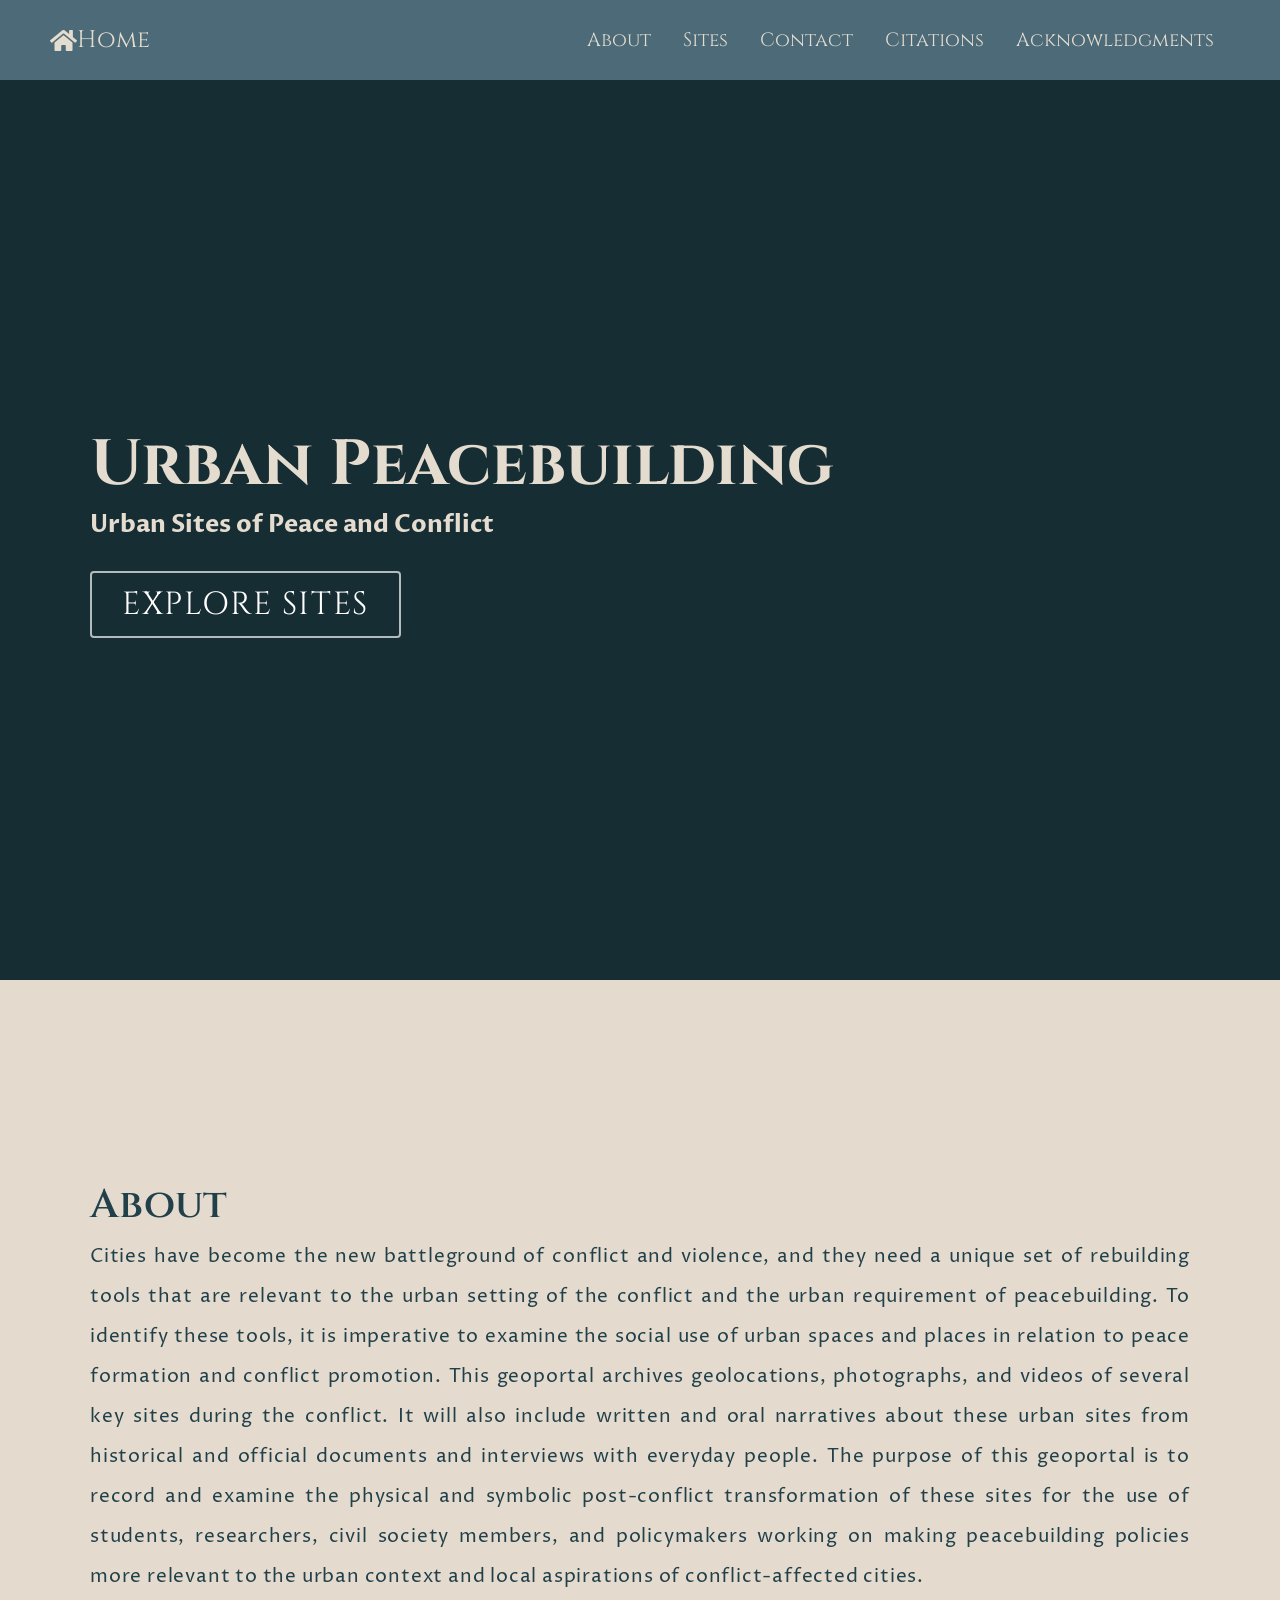
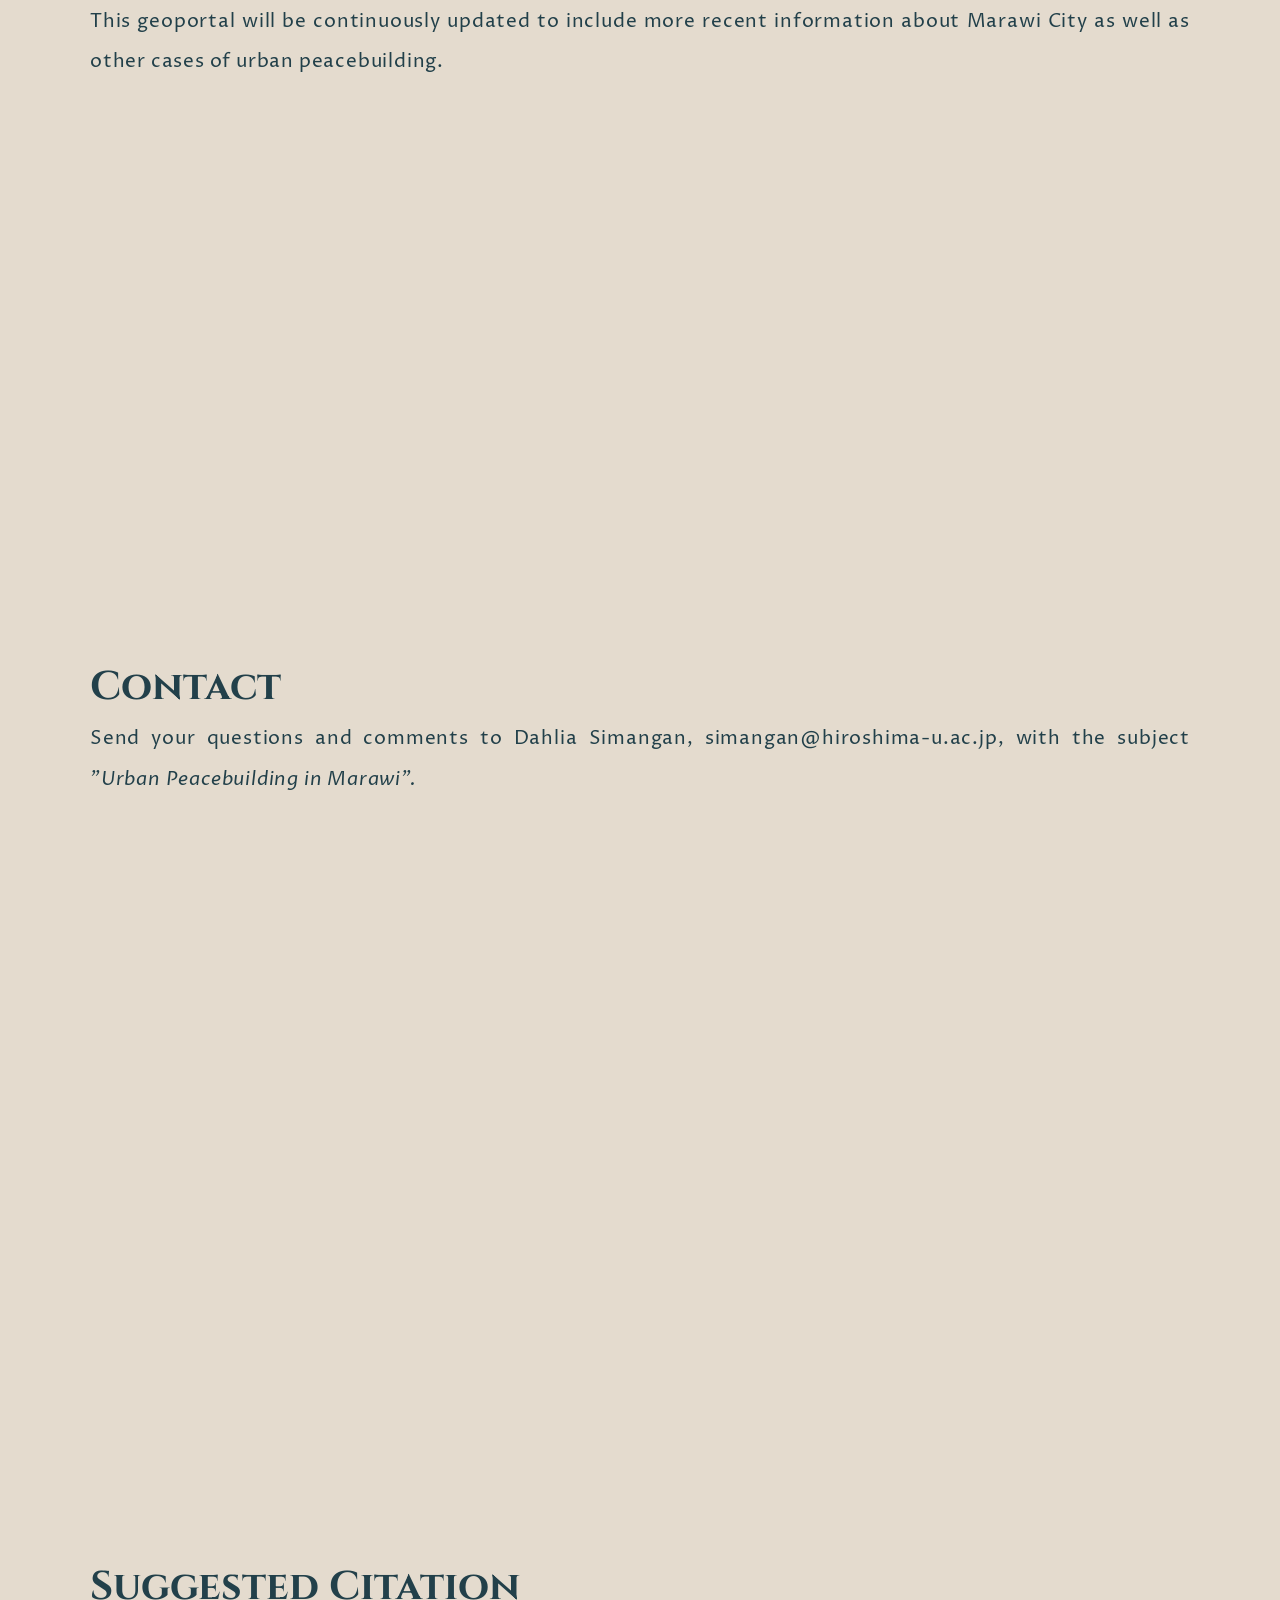
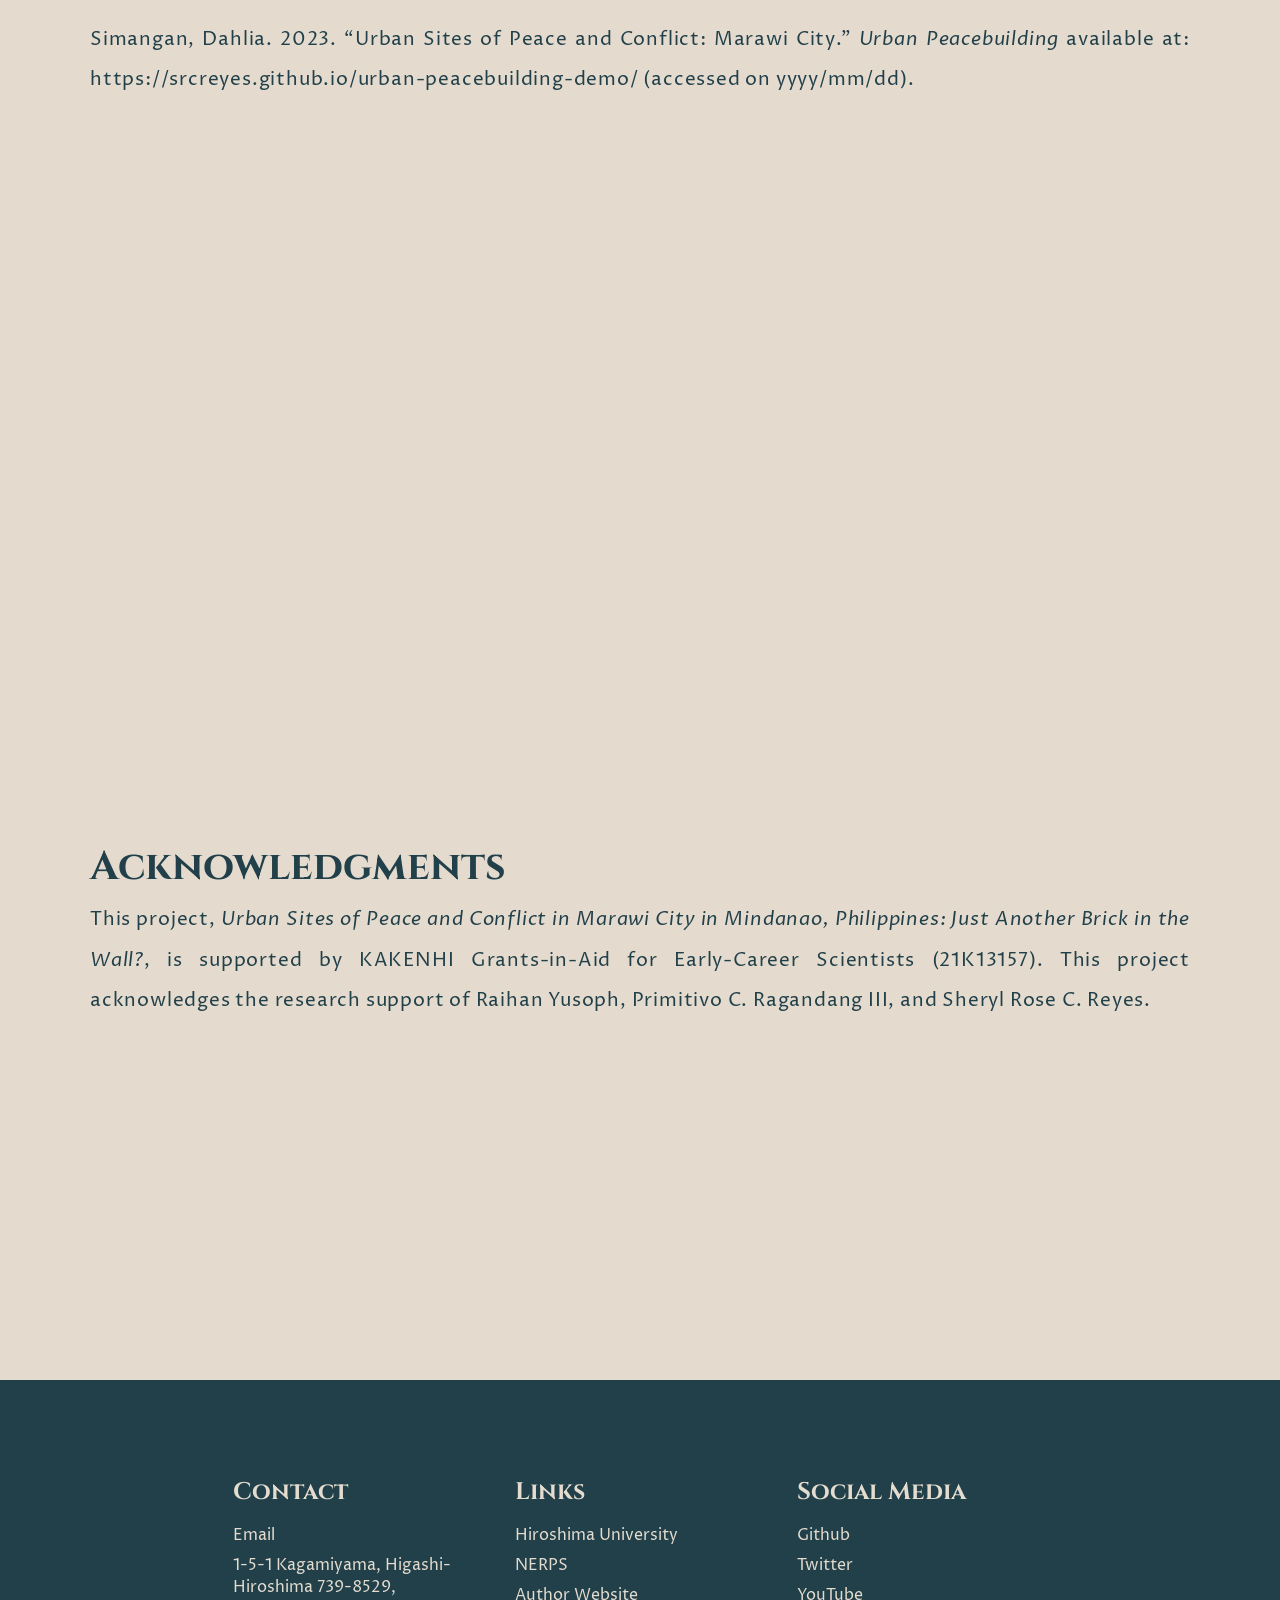
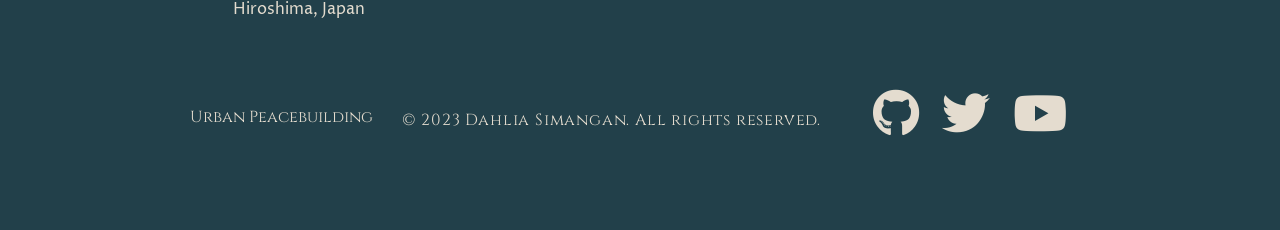
<file: index.html>
<!DOCTYPE html>
<html lang="en">
    <head>
        <meta charset="UTF-8">
        <meta http-equiv="X-UA-Compatible" content="IE=edge">
        <meta name="viewport" content="width=device-width, initial-scale=1.0">
        <title>Urban Peacebuilding Sites</title>
        <link rel="stylesheet" href="styles.css">
        <link
            rel="stylesheet"
            href="https://use.fontawesome.com/releases/v5.14.0/css/all.css"
            integrity="sha384-HzLeBuhoNPvSl5KYnjx0BT+WB0QEEqLprO+NBkkk5gbc67FTaL7XIGa2w1L0Xbgc"
            crossorigin="anonymous"
        />
        <link
            href="https://fonts.googleapis.com/css2?family=Cinzel:wght@600&family=Proza+Libre:ital@0;1&display=swap" 
            rel="stylesheet"
        />        
    </head>
    <body>
        <!-- Navbar Section -->
        <nav class="navbar">
            <div class="navbar__container">
                <a href="#hero" id="navbar__logo"><i class="fas fa-home"></i>Home</a>
                <div class="navbar__toggle" id="mobile-menu">
                    <span class="bar"></span>
                    <span class="bar"></span>
                    <span class="bar"></span>
                </div>
                <ul class="navbar__menu">
                    <li class="navbar__item">
                        <a href="#about" class="navbar__links">About</a>
                    </li>
                    <li class="navbar__item">
                        <a href="https://srcreyes.github.io/urban-peacebuilding-demo/map.html" class="navbar__links">Sites</a>
                    </li>
                    <li class="navbar__item">
                        <a href="#query" class="navbar__links">Contact</a>
                    </li>
                    <li class="navbar__item">
                        <a href="#citation" class="navbar__links">Citations</a>
                    </li>
                    <li class="navbar__item">
                        <a href="#acknowledgment" class="navbar__links">Acknowledgments</a>
                    </li>                     
                </ul>
            </div>
        </nav>

        <!--Hero Section-->
        <section id="hero">
            <div class="hero container">
                <div>
                    <h1>Urban Peacebuilding</h1>
                    <h2>Urban Sites of Peace and Conflict</h2>
                    <a href="https://srcreyes.github.io/urban-peacebuilding-demo/map.html" type="button" class="cta">Explore sites</a>
                </div>
            </div>
        </section>
        <!-- End Hero Section  -->

        <!--About Section-->
        <section id="about">
            <div class="about container">
                <div>
                    <h1>About</h1>
                    <p>
                        Cities have become the new battleground of conflict and violence, and 
                        they need a unique set of rebuilding tools that are relevant to the 
                        urban setting of the conflict and the urban requirement of peacebuilding. 
                        To identify these tools, it is imperative to examine the social use of 
                        urban spaces and places in relation to peace formation and conflict promotion. 
                        This geoportal archives geolocations, photographs, and videos of several key 
                        sites during the conflict. It will also include written and oral narratives 
                        about these urban sites from historical and official documents and interviews 
                        with everyday people. The purpose of this geoportal is to record and examine 
                        the physical and symbolic post-conflict transformation of these sites for the 
                        use of students, researchers, civil society members, and policymakers working on 
                        making peacebuilding policies more relevant to the urban context and local aspirations 
                        of conflict-affected cities. 
                    </p>  
                    <p>
                        This geoportal will be continuously updated to include more recent information about Marawi City as well as other cases of urban peacebuilding.
                    </p>
                </div>
            </div>
        </section>
        <!-- End About Section  -->

        <!--FAQs Section-->
        <section id="query">
            <div class="query container">
                <div>
                    <h1>Contact</h1>
                    <p>Send your questions and comments to Dahlia Simangan, simangan@hiroshima-u.ac.jp, with the subject <i>"Urban Peacebuilding in Marawi".</i>
                    </p>                    
                </div>
            </div>
        </section>
        <!-- End About Section  -->

        <!--Citation Section-->
        <section id="citation">
            <div class="citation container">
                <div>
                    <h1>Suggested Citation</h1>
                    <p>
                        Simangan, Dahlia. 2023. “Urban Sites of Peace and Conflict: Marawi City.” 
                        <i>Urban Peacebuilding</i> available at: https://srcreyes.github.io/urban-peacebuilding-demo/ (accessed on yyyy/mm/dd).
                    </p>                                        
                </div>
            </div>
        </section>
        <!-- End About Section  -->

         <!--Acknowledgement Section-->
         <section id="acknowledgment">
            <div class="acknowledgment container">
                <div>
                    <h1>Acknowledgments</h1>
                    <p>
                        This project, <i>Urban Sites of Peace and Conflict in Marawi City in Mindanao, Philippines: Just Another Brick in the Wall?</i>, 
                        is supported by KAKENHI Grants-in-Aid for Early-Career Scientists (21K13157).
                        This project acknowledges the research support of Raihan Yusoph, Primitivo C. Ragandang III, and Sheryl Rose C. Reyes.                        
                    </p>                                        
                </div>
            </div>
        </section>
        <!-- End About Section  -->

        <!--Footer Section-->
        <div class="footer__container">
            <div class="footer__links">
                <div class="footer__link--wrapper">
                    <div class="footer__link--items">
                        <h2>Contact</h2>
                        <a href="mailto:simangan@hiroshima-u.ac.jp">Email</a>
                        <a href="/">1-5-1 Kagamiyama, Higashi-Hiroshima 739-8529, Hiroshima, Japan</a>
                    </div>
                    <div class="footer__link--items">
                        <h2>Links</h2>
                        <a href="https://www.hiroshima-u.ac.jp/en">Hiroshima University</a>
                        <a href="https://nerps.org/">NERPS</a>
                        <a href="https://dahliasimangan.com/">Author Website</a>
                    </div>
                    <div class="footer__link--items">
                        <h2>Social Media</h2>
                        <a href="https://github.com/Urban-Peacebuilding">Github</a>
                        <a href="https://twitter.com/dahlia_cs">Twitter</a>
                        <a href="https://www.youtube.com/channel/UCa1q3LVsnVNeVKJ87i_VLjw">YouTube</a>
                    </div>                    
                </div>                
            </div>
            <div class="social__media">
                <div class="social__media--wrap">
                    <div class="footer__logo">
                        <a href="/" id="footer__logo">Urban Peacebuilding</a>
                    </div>
                    <p class="website__rights">© 2023 Dahlia Simangan. All rights reserved.</p>
                    <div class="social__icons">
                        <a href="https://github.com/Urban-Peacebuilding" id="social__icon--link"
                        target="_blank">
                            <i class="fab fa-github"></i>
                        </a>
                        <a href="https://twitter.com/dahlia_cs" id="social__icon--link"
                        target="_blank">
                            <i class="fab fa-twitter"></i>
                        </a>
                        <a href="https://www.youtube.com/channel/UCa1q3LVsnVNeVKJ87i_VLjw" id="social__icon--link"
                        target="_blank">
                            <i class="fab fa-youtube"></i>
                        </a>
                    </div>
                </div>

            </div>
        </div>


        <script src="app.js"></script>
    </body>
</html>
</file>
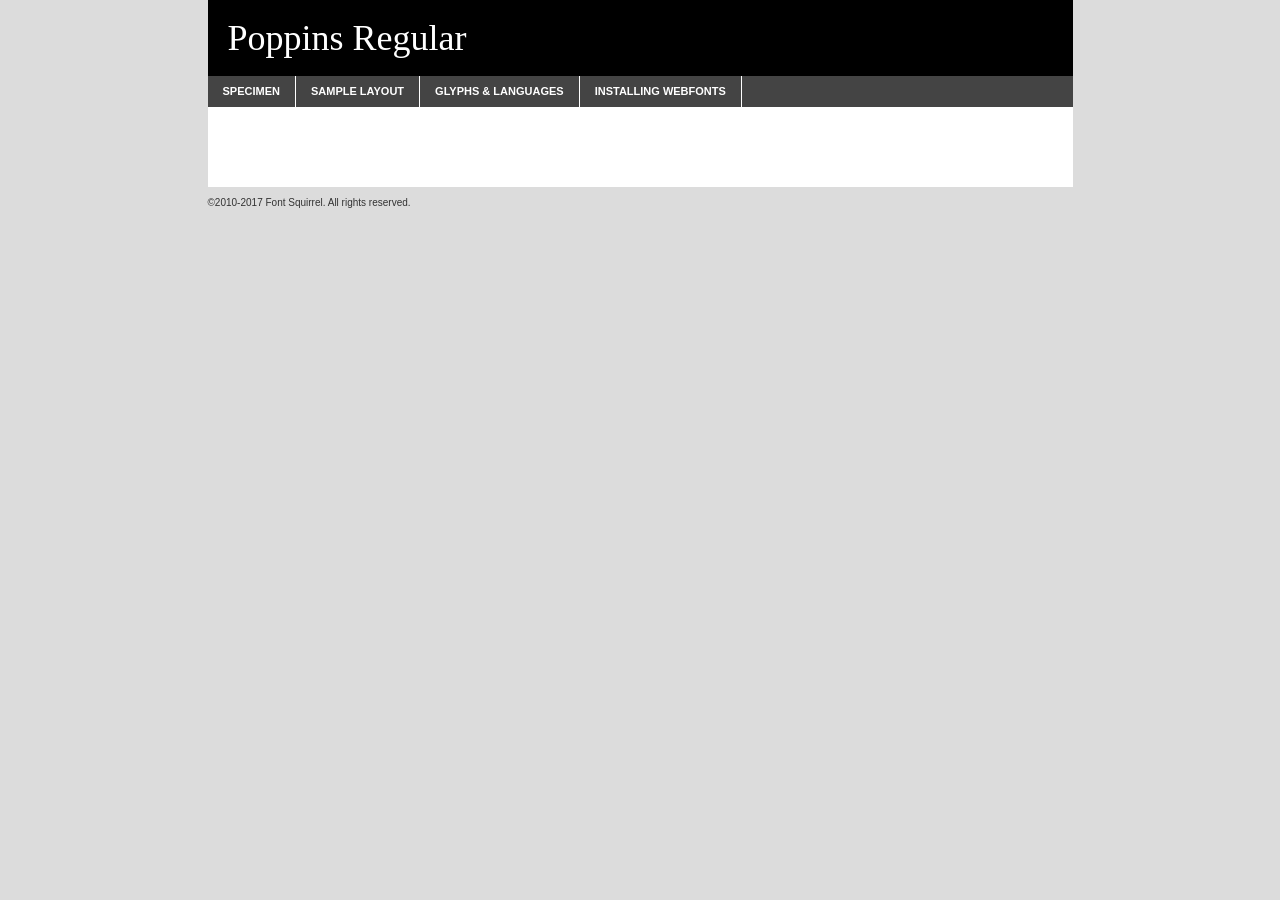
<file: css/fonts/poppins-regular-demo.html>
<!DOCTYPE html PUBLIC "-//W3C//DTD XHTML 1.0 Transitional//EN"
        "http://www.w3.org/TR/xhtml1/DTD/xhtml1-transitional.dtd">

<html xmlns="http://www.w3.org/1999/xhtml" xml:lang="en" lang="en">
<head>
    <meta http-equiv="Content-Type" content="text/html; charset=utf-8"/>
    <script src="http://ajax.googleapis.com/ajax/libs/jquery/1.7.2/jquery.min.js" type="text/javascript" charset="utf-8"></script>
    <script type="text/javascript">
		(function($) {
			$.fn.easyTabs = function(option) {
				var param = jQuery.extend({ fadeSpeed: 'fast', defaultContent: 1, activeClass: 'active' }, option);
				$(this).each(function() {
					var thisId = '#' + this.id;
					if ( param.defaultContent == '' )
					{
						param.defaultContent = 1;
					}
					if ( typeof param.defaultContent == 'number' )
					{
						var defaultTab = $(thisId + ' .tabs li:eq(' + (param.defaultContent - 1) + ') a').attr('href').substr(1);
					}
					else
					{
						var defaultTab = param.defaultContent;
					}
					$(thisId + ' .tabs li a').each(function() {
						var tabToHide = $(this).attr('href').substr(1);
						$('#' + tabToHide).addClass('easytabs-tab-content');
					});
					hideAll();
					changeContent(defaultTab);

					function hideAll() {$(thisId + ' .easytabs-tab-content').hide();}

					function changeContent(tabId)
					{
						hideAll();
						$(thisId + ' .tabs li').removeClass(param.activeClass);
						$(thisId + ' .tabs li a[href=#' + tabId + ']').closest('li').addClass(param.activeClass);
						if ( param.fadeSpeed != 'none' )
						{
							$(thisId + ' #' + tabId).fadeIn(param.fadeSpeed);
						}
						else
						{
							$(thisId + ' #' + tabId).show();
						}
					}

					$(thisId + ' .tabs li').click(function() {
						var tabId = $(this).find('a').attr('href').substr(1);
						changeContent(tabId);
						return false;
					});
				});
			}
		})(jQuery);
    </script>
    <link rel="stylesheet" href="specimen_files/specimen_stylesheet.css" type="text/css" charset="utf-8"/>
    <link rel="stylesheet" href="stylesheet.css" type="text/css" charset="utf-8"/>

    <style type="text/css">
        		body {
			font-family: 'poppinsregular';
        		}

            </style>

    <title>Poppins Regular Specimen</title>


    <script type="text/javascript" charset="utf-8">
		$(document).ready(function() {
			$('#container').easyTabs({ defaultContent: 1 });
		});
    </script>
</head>

<body>
<div id="container">
    <div id="header">
		Poppins Regular    </div>
    <ul class="tabs">
        <li><a href="#specimen">Specimen</a></li>
        <li><a href="#layout">Sample Layout</a></li>
		        <li><a href="#glyphs">Glyphs &amp; Languages</a></li>
        <li><a href="#installing">Installing Webfonts</a></li>

    </ul>

    <div id="main_content">


        <div id="specimen">

            <div class="section">
                <div class="grid12 firstcol">
                    <div class="huge">AaBb</div>
                </div>
            </div>

            <div class="section">
                <div class="glyph_range">A&#x200B;B&#x200b;C&#x200b;D&#x200b;E&#x200b;F&#x200b;G&#x200b;H&#x200b;I&#x200b;J&#x200b;K&#x200b;L&#x200b;M&#x200b;N&#x200b;O&#x200b;P&#x200b;Q&#x200b;R&#x200b;S&#x200b;T&#x200b;U&#x200b;V&#x200b;W&#x200b;X&#x200b;Y&#x200b;Z&#x200b;a&#x200b;b&#x200b;c&#x200b;d&#x200b;e&#x200b;f&#x200b;g&#x200b;h&#x200b;i&#x200b;j&#x200b;k&#x200b;l&#x200b;m&#x200b;n&#x200b;o&#x200b;p&#x200b;q&#x200b;r&#x200b;s&#x200b;t&#x200b;u&#x200b;v&#x200b;w&#x200b;x&#x200b;y&#x200b;z&#x200b;1&#x200b;2&#x200b;3&#x200b;4&#x200b;5&#x200b;6&#x200b;7&#x200b;8&#x200b;9&#x200b;0&#x200b;&amp;&#x200b;.&#x200b;,&#x200b;?&#x200b;!&#x200b;&#64;&#x200b;(&#x200b;)&#x200b;#&#x200b;$&#x200b;%&#x200b;*&#x200b;+&#x200b;-&#x200b;=&#x200b;:&#x200b;;</div>
            </div>
            <div class="section">
                <div class="grid12 firstcol">
                    <table class="sample_table">
                        <tr>
                            <td>10</td>
                            <td class="size10">abcdefghijklmnopqrstuvwxyzABCDEFGHIJKLMNOPQRSTUVWXYZ0123456789abcdefghijklmnopqrstuvwxyzABCDEFGHIJKLMNOPQRSTUVWXYZ0123456789abcdefghijklmnopqrstuvwxyzABCDEFGHIJKLMNOPQRSTUVWXYZ</td>
                        </tr>
                        <tr>
                            <td>11</td>
                            <td class="size11">abcdefghijklmnopqrstuvwxyzABCDEFGHIJKLMNOPQRSTUVWXYZ0123456789abcdefghijklmnopqrstuvwxyzABCDEFGHIJKLMNOPQRSTUVWXYZ0123456789abcdefghijklmnopqrstuvwxyzABCDEFGHIJKLMNOPQRSTUVWXYZ</td>
                        </tr>
                        <tr>
                            <td>12</td>
                            <td class="size12">abcdefghijklmnopqrstuvwxyzABCDEFGHIJKLMNOPQRSTUVWXYZ0123456789abcdefghijklmnopqrstuvwxyzABCDEFGHIJKLMNOPQRSTUVWXYZ0123456789abcdefghijklmnopqrstuvwxyzABCDEFGHIJKLMNOPQRSTUVWXYZ</td>
                        </tr>
                        <tr>
                            <td>13</td>
                            <td class="size13">abcdefghijklmnopqrstuvwxyzABCDEFGHIJKLMNOPQRSTUVWXYZ0123456789abcdefghijklmnopqrstuvwxyzABCDEFGHIJKLMNOPQRSTUVWXYZ0123456789abcdefghijklmnopqrstuvwxyzABCDEFGHIJKLMNOPQRSTUVWXYZ</td>
                        </tr>
                        <tr>
                            <td>14</td>
                            <td class="size14">abcdefghijklmnopqrstuvwxyzABCDEFGHIJKLMNOPQRSTUVWXYZ0123456789abcdefghijklmnopqrstuvwxyzABCDEFGHIJKLMNOPQRSTUVWXYZ0123456789abcdefghijklmnopqrstuvwxyzABCDEFGHIJKLMNOPQRSTUVWXYZ</td>
                        </tr>
                        <tr>
                            <td>16</td>
                            <td class="size16">abcdefghijklmnopqrstuvwxyzABCDEFGHIJKLMNOPQRSTUVWXYZ0123456789abcdefghijklmnopqrstuvwxyzABCDEFGHIJKLMNOPQRSTUVWXYZ</td>
                        </tr>
                        <tr>
                            <td>18</td>
                            <td class="size18">abcdefghijklmnopqrstuvwxyzABCDEFGHIJKLMNOPQRSTUVWXYZ0123456789abcdefghijklmnopqrstuvwxyzABCDEFGHIJKLMNOPQRSTUVWXYZ</td>
                        </tr>
                        <tr>
                            <td>20</td>
                            <td class="size20">abcdefghijklmnopqrstuvwxyzABCDEFGHIJKLMNOPQRSTUVWXYZ0123456789abcdefghijklmnopqrstuvwxyzABCDEFGHIJKLMNOPQRSTUVWXYZ</td>
                        </tr>
                        <tr>
                            <td>24</td>
                            <td class="size24">abcdefghijklmnopqrstuvwxyzABCDEFGHIJKLMNOPQRSTUVWXYZ0123456789abcdefghijklmnopqrstuvwxyzABCDEFGHIJKLMNOPQRSTUVWXYZ</td>
                        </tr>
                        <tr>
                            <td>30</td>
                            <td class="size30">abcdefghijklmnopqrstuvwxyzABCDEFGHIJKLMNOPQRSTUVWXYZ0123456789abcdefghijklmnopqrstuvwxyzABCDEFGHIJKLMNOPQRSTUVWXYZ</td>
                        </tr>
                        <tr>
                            <td>36</td>
                            <td class="size36">abcdefghijklmnopqrstuvwxyzABCDEFGHIJKLMNOPQRSTUVWXYZ0123456789abcdefghijklmnopqrstuvwxyzABCDEFGHIJKLMNOPQRSTUVWXYZ</td>
                        </tr>
                        <tr>
                            <td>48</td>
                            <td class="size48">abcdefghijklmnopqrstuvwxyzABCDEFGHIJKLMNOPQRSTUVWXYZ0123456789abcdefghijklmnopqrstuvwxyzABCDEFGHIJKLMNOPQRSTUVWXYZ</td>
                        </tr>
                        <tr>
                            <td>60</td>
                            <td class="size60">abcdefghijklmnopqrstuvwxyzABCDEFGHIJKLMNOPQRSTUVWXYZ0123456789abcdefghijklmnopqrstuvwxyzABCDEFGHIJKLMNOPQRSTUVWXYZ</td>
                        </tr>
                        <tr>
                            <td>72</td>
                            <td class="size72">abcdefghijklmnopqrstuvwxyzABCDEFGHIJKLMNOPQRSTUVWXYZ0123456789abcdefghijklmnopqrstuvwxyzABCDEFGHIJKLMNOPQRSTUVWXYZ</td>
                        </tr>
                        <tr>
                            <td>90</td>
                            <td class="size90">abcdefghijklmnopqrstuvwxyzABCDEFGHIJKLMNOPQRSTUVWXYZ0123456789abcdefghijklmnopqrstuvwxyzABCDEFGHIJKLMNOPQRSTUVWXYZ</td>
                        </tr>
                    </table>

                </div>

            </div>


            <div class="section" id="bodycomparison">


                <div id="xheight">
                    <div class="fontbody">&#x25FC;&#x25FC;&#x25FC;&#x25FC;&#x25FC;&#x25FC;&#x25FC;&#x25FC;&#x25FC;&#x25FC;&#x25FC;&#x25FC;&#x25FC;&#x25FC;&#x25FC;&#x25FC;&#x25FC;&#x25FC;&#x25FC;&#x25FC;&#x25FC;&#x25FC;&#x25FC;&#x25FC;&#x25FC;&#x25FC;&#x25FC;&#x25FC;&#x25FC;&#x25FC;&#x25FC;&#x25FC;&#x25FC;&#x25FC;&#x25FC;&#x25FC;&#x25FC;&#x25FC;&#x25FC;&#x25FC;&#x25FC;&#x25FC;&#x25FC;&#x25FC;&#x25FC;&#x25FC;&#x25FC;&#x25FC;&#x25FC;&#x25FC;&#x25FC;&#x25FC;&#x25FC;&#x25FC;&#x25FC;&#x25FC;&#x25FC;&#x25FC;&#x25FC;&#x25FC;&#x25FC;&#x25FC;&#x25FC;&#x25FC;&#x25FC;&#x25FC;&#x25FC;&#x25FC;&#x25FC;&#x25FC;&#x25FC;&#x25FC;&#x25FC;&#x25FC;&#x25FC;&#x25FC;&#x25FC;&#x25FC;&#x25FC;&#x25FC;&#x25FC;&#x25FC;&#x25FC;&#x25FC;&#x25FC;&#x25FC;&#x25FC;&#x25FC;&#x25FC;&#x25FC;&#x25FC;&#x25FC;&#x25FC;&#x25FC;&#x25FC;&#x25FC;&#x25FC;&#x25FC;&#x25FC;body</div>
                    <div class="arialbody">body</div>
                    <div class="verdanabody">body</div>
                    <div class="georgiabody">body</div>
                </div>
                <div class="fontbody" style="z-index:1">
                    body<span>Poppins Regular</span>
                </div>
                <div class="arialbody" style="z-index:1">
                    body<span>Arial</span>
                </div>
                <div class="verdanabody" style="z-index:1">
                    body<span>Verdana</span>
                </div>
                <div class="georgiabody" style="z-index:1">
                    body<span>Georgia</span>
                </div>


            </div>


            <div class="section psample psample_row1" id="">

                <div class="grid2 firstcol">
                    <p class="size10"><span>10.</span>Aenean lacinia bibendum nulla sed consectetur. Fusce dapibus, tellus ac cursus commodo, tortor mauris condimentum nibh, ut fermentum massa justo sit amet risus. Nullam id dolor id nibh ultricies vehicula ut id elit. Cum sociis natoque penatibus et magnis dis parturient montes, nascetur ridiculus mus. Nulla vitae elit libero, a pharetra augue.</p>

                </div>
                <div class="grid3">
                    <p class="size11"><span>11.</span>Aenean lacinia bibendum nulla sed consectetur. Fusce dapibus, tellus ac cursus commodo, tortor mauris condimentum nibh, ut fermentum massa justo sit amet risus. Nullam id dolor id nibh ultricies vehicula ut id elit. Cum sociis natoque penatibus et magnis dis parturient montes, nascetur ridiculus mus. Nulla vitae elit libero, a pharetra augue.</p>

                </div>
                <div class="grid3">
                    <p class="size12"><span>12.</span>Aenean lacinia bibendum nulla sed consectetur. Fusce dapibus, tellus ac cursus commodo, tortor mauris condimentum nibh, ut fermentum massa justo sit amet risus. Nullam id dolor id nibh ultricies vehicula ut id elit. Cum sociis natoque penatibus et magnis dis parturient montes, nascetur ridiculus mus. Nulla vitae elit libero, a pharetra augue.</p>

                </div>
                <div class="grid4">
                    <p class="size13"><span>13.</span>Aenean lacinia bibendum nulla sed consectetur. Fusce dapibus, tellus ac cursus commodo, tortor mauris condimentum nibh, ut fermentum massa justo sit amet risus. Nullam id dolor id nibh ultricies vehicula ut id elit. Cum sociis natoque penatibus et magnis dis parturient montes, nascetur ridiculus mus. Nulla vitae elit libero, a pharetra augue.</p>

                </div>
                <div class="white_blend"></div>

            </div>
            <div class="section psample psample_row2" id="">
                <div class="grid3 firstcol">
                    <p class="size14"><span>14.</span>Aenean lacinia bibendum nulla sed consectetur. Fusce dapibus, tellus ac cursus commodo, tortor mauris condimentum nibh, ut fermentum massa justo sit amet risus. Nullam id dolor id nibh ultricies vehicula ut id elit. Cum sociis natoque penatibus et magnis dis parturient montes, nascetur ridiculus mus. Nulla vitae elit libero, a pharetra augue.</p>

                </div>
                <div class="grid4">
                    <p class="size16"><span>16.</span>Aenean lacinia bibendum nulla sed consectetur. Fusce dapibus, tellus ac cursus commodo, tortor mauris condimentum nibh, ut fermentum massa justo sit amet risus. Nullam id dolor id nibh ultricies vehicula ut id elit. Cum sociis natoque penatibus et magnis dis parturient montes, nascetur ridiculus mus. Nulla vitae elit libero, a pharetra augue.</p>

                </div>
                <div class="grid5">
                    <p class="size18"><span>18.</span>Aenean lacinia bibendum nulla sed consectetur. Fusce dapibus, tellus ac cursus commodo, tortor mauris condimentum nibh, ut fermentum massa justo sit amet risus. Nullam id dolor id nibh ultricies vehicula ut id elit. Cum sociis natoque penatibus et magnis dis parturient montes, nascetur ridiculus mus. Nulla vitae elit libero, a pharetra augue.</p>

                </div>

                <div class="white_blend"></div>

            </div>

            <div class="section psample psample_row3" id="">
                <div class="grid5 firstcol">
                    <p class="size20"><span>20.</span>Aenean lacinia bibendum nulla sed consectetur. Fusce dapibus, tellus ac cursus commodo, tortor mauris condimentum nibh, ut fermentum massa justo sit amet risus. Nullam id dolor id nibh ultricies vehicula ut id elit. Cum sociis natoque penatibus et magnis dis parturient montes, nascetur ridiculus mus. Nulla vitae elit libero, a pharetra augue.</p>
                </div>
                <div class="grid7">
                    <p class="size24"><span>24.</span>Aenean lacinia bibendum nulla sed consectetur. Fusce dapibus, tellus ac cursus commodo, tortor mauris condimentum nibh, ut fermentum massa justo sit amet risus. Nullam id dolor id nibh ultricies vehicula ut id elit. Cum sociis natoque penatibus et magnis dis parturient montes, nascetur ridiculus mus. Nulla vitae elit libero, a pharetra augue.</p>
                </div>

                <div class="white_blend"></div>

            </div>

            <div class="section psample psample_row4" id="">
                <div class="grid12 firstcol">
                    <p class="size30"><span>30.</span>Aenean lacinia bibendum nulla sed consectetur. Fusce dapibus, tellus ac cursus commodo, tortor mauris condimentum nibh, ut fermentum massa justo sit amet risus. Nullam id dolor id nibh ultricies vehicula ut id elit. Cum sociis natoque penatibus et magnis dis parturient montes, nascetur ridiculus mus. Nulla vitae elit libero, a pharetra augue.</p>
                </div>
                <div class="white_blend"></div>

            </div>


            <div class="section psample psample_row1 fullreverse">
                <div class="grid2 firstcol">
                    <p class="size10"><span>10.</span>Aenean lacinia bibendum nulla sed consectetur. Fusce dapibus, tellus ac cursus commodo, tortor mauris condimentum nibh, ut fermentum massa justo sit amet risus. Nullam id dolor id nibh ultricies vehicula ut id elit. Cum sociis natoque penatibus et magnis dis parturient montes, nascetur ridiculus mus. Nulla vitae elit libero, a pharetra augue.</p>

                </div>
                <div class="grid3">
                    <p class="size11"><span>11.</span>Aenean lacinia bibendum nulla sed consectetur. Fusce dapibus, tellus ac cursus commodo, tortor mauris condimentum nibh, ut fermentum massa justo sit amet risus. Nullam id dolor id nibh ultricies vehicula ut id elit. Cum sociis natoque penatibus et magnis dis parturient montes, nascetur ridiculus mus. Nulla vitae elit libero, a pharetra augue.</p>

                </div>
                <div class="grid3">
                    <p class="size12"><span>12.</span>Aenean lacinia bibendum nulla sed consectetur. Fusce dapibus, tellus ac cursus commodo, tortor mauris condimentum nibh, ut fermentum massa justo sit amet risus. Nullam id dolor id nibh ultricies vehicula ut id elit. Cum sociis natoque penatibus et magnis dis parturient montes, nascetur ridiculus mus. Nulla vitae elit libero, a pharetra augue.</p>

                </div>
                <div class="grid4">
                    <p class="size13"><span>13.</span>Aenean lacinia bibendum nulla sed consectetur. Fusce dapibus, tellus ac cursus commodo, tortor mauris condimentum nibh, ut fermentum massa justo sit amet risus. Nullam id dolor id nibh ultricies vehicula ut id elit. Cum sociis natoque penatibus et magnis dis parturient montes, nascetur ridiculus mus. Nulla vitae elit libero, a pharetra augue.</p>

                </div>
                <div class="black_blend"></div>

            </div>

            <div class="section psample psample_row2 fullreverse">
                <div class="grid3 firstcol">
                    <p class="size14"><span>14.</span>Aenean lacinia bibendum nulla sed consectetur. Fusce dapibus, tellus ac cursus commodo, tortor mauris condimentum nibh, ut fermentum massa justo sit amet risus. Nullam id dolor id nibh ultricies vehicula ut id elit. Cum sociis natoque penatibus et magnis dis parturient montes, nascetur ridiculus mus. Nulla vitae elit libero, a pharetra augue.</p>

                </div>
                <div class="grid4">
                    <p class="size16"><span>16.</span>Aenean lacinia bibendum nulla sed consectetur. Fusce dapibus, tellus ac cursus commodo, tortor mauris condimentum nibh, ut fermentum massa justo sit amet risus. Nullam id dolor id nibh ultricies vehicula ut id elit. Cum sociis natoque penatibus et magnis dis parturient montes, nascetur ridiculus mus. Nulla vitae elit libero, a pharetra augue.</p>

                </div>
                <div class="grid5">
                    <p class="size18"><span>18.</span>Aenean lacinia bibendum nulla sed consectetur. Fusce dapibus, tellus ac cursus commodo, tortor mauris condimentum nibh, ut fermentum massa justo sit amet risus. Nullam id dolor id nibh ultricies vehicula ut id elit. Cum sociis natoque penatibus et magnis dis parturient montes, nascetur ridiculus mus. Nulla vitae elit libero, a pharetra augue.</p>

                </div>
                <div class="black_blend"></div>

            </div>

            <div class="section psample fullreverse psample_row3" id="">
                <div class="grid5 firstcol">
                    <p class="size20"><span>20.</span>Aenean lacinia bibendum nulla sed consectetur. Fusce dapibus, tellus ac cursus commodo, tortor mauris condimentum nibh, ut fermentum massa justo sit amet risus. Nullam id dolor id nibh ultricies vehicula ut id elit. Cum sociis natoque penatibus et magnis dis parturient montes, nascetur ridiculus mus. Nulla vitae elit libero, a pharetra augue.</p>
                </div>
                <div class="grid7">
                    <p class="size24"><span>24.</span>Aenean lacinia bibendum nulla sed consectetur. Fusce dapibus, tellus ac cursus commodo, tortor mauris condimentum nibh, ut fermentum massa justo sit amet risus. Nullam id dolor id nibh ultricies vehicula ut id elit. Cum sociis natoque penatibus et magnis dis parturient montes, nascetur ridiculus mus. Nulla vitae elit libero, a pharetra augue.</p>
                </div>

                <div class="black_blend"></div>

            </div>

            <div class="section psample fullreverse psample_row4" id="" style="border-bottom: 20px #000 solid;">
                <div class="grid12 firstcol">
                    <p class="size30"><span>30.</span>Aenean lacinia bibendum nulla sed consectetur. Fusce dapibus, tellus ac cursus commodo, tortor mauris condimentum nibh, ut fermentum massa justo sit amet risus. Nullam id dolor id nibh ultricies vehicula ut id elit. Cum sociis natoque penatibus et magnis dis parturient montes, nascetur ridiculus mus. Nulla vitae elit libero, a pharetra augue.</p>
                </div>
                <div class="black_blend"></div>

            </div>


        </div>

        <div id="layout">

            <div class="section">

                <div class="grid12 firstcol">
                    <h1>Lorem Ipsum Dolor</h1>
                    <h2>Etiam porta sem malesuada magna mollis euismod</h2>

                    <p class="byline">By <a href="#link">Aenean Lacinia</a></p>
                </div>
            </div>
            <div class="section">
                <div class="grid8 firstcol">
                    <p class="large">Donec sed odio dui. Morbi leo risus, porta ac consectetur ac, vestibulum at eros. Fusce dapibus, tellus ac cursus commodo, tortor mauris condimentum nibh, ut fermentum massa justo sit amet risus. </p>


                    <h3>Pellentesque ornare sem</h3>

                    <p>Maecenas sed diam eget risus varius blandit sit amet non magna. Maecenas faucibus mollis interdum. Donec ullamcorper nulla non metus auctor fringilla. Nullam id dolor id nibh ultricies vehicula ut id elit. Nullam id dolor id nibh ultricies vehicula ut id elit. </p>

                    <p>Aenean eu leo quam. Pellentesque ornare sem lacinia quam venenatis vestibulum. Lorem ipsum dolor sit amet, consectetur adipiscing elit. Cum sociis natoque penatibus et magnis dis parturient montes, nascetur ridiculus mus. </p>

                    <p>Nulla vitae elit libero, a pharetra augue. Praesent commodo cursus magna, vel scelerisque nisl consectetur et. Aenean lacinia bibendum nulla sed consectetur. </p>

                    <p>Nullam quis risus eget urna mollis ornare vel eu leo. Nullam quis risus eget urna mollis ornare vel eu leo. Maecenas sed diam eget risus varius blandit sit amet non magna. Donec ullamcorper nulla non metus auctor fringilla. </p>

                    <h3>Cras mattis consectetur</h3>

                    <p>Aenean eu leo quam. Pellentesque ornare sem lacinia quam venenatis vestibulum. Aenean lacinia bibendum nulla sed consectetur. Integer posuere erat a ante venenatis dapibus posuere velit aliquet. Cras mattis consectetur purus sit amet fermentum. </p>

                    <p>Nullam id dolor id nibh ultricies vehicula ut id elit. Nullam quis risus eget urna mollis ornare vel eu leo. Cras mattis consectetur purus sit amet fermentum.</p>
                </div>

                <div class="grid4 sidebar">

                    <div class="box reverse">
                        <p class="last">Nullam quis risus eget urna mollis ornare vel eu leo. Donec ullamcorper nulla non metus auctor fringilla. Cras mattis consectetur purus sit amet fermentum. Sed posuere consectetur est at lobortis. Lorem ipsum dolor sit amet, consectetur adipiscing elit. </p>
                    </div>

                    <p class="caption">Maecenas sed diam eget risus varius.</p>

                    <p>Vestibulum id ligula porta felis euismod semper. Integer posuere erat a ante venenatis dapibus posuere velit aliquet. Vestibulum id ligula porta felis euismod semper. Sed posuere consectetur est at lobortis. Maecenas sed diam eget risus varius blandit sit amet non magna. Fusce dapibus, tellus ac cursus commodo, tortor mauris condimentum nibh, ut fermentum massa justo sit amet risus. </p>


                    <p>Duis mollis, est non commodo luctus, nisi erat porttitor ligula, eget lacinia odio sem nec elit. Aenean lacinia bibendum nulla sed consectetur. Vivamus sagittis lacus vel augue laoreet rutrum faucibus dolor auctor. Aenean lacinia bibendum nulla sed consectetur. Nullam quis risus eget urna mollis ornare vel eu leo. </p>

                    <p>Praesent commodo cursus magna, vel scelerisque nisl consectetur et. Donec ullamcorper nulla non metus auctor fringilla. Maecenas faucibus mollis interdum. Fusce dapibus, tellus ac cursus commodo, tortor mauris condimentum nibh, ut fermentum massa justo sit amet risus. </p>

                </div>
            </div>

        </div>


		

        <div id="glyphs">
            <div class="section">
                <div class="grid12 firstcol">

                    <h1>Language Support</h1>
                    <p>The subset of Poppins Regular in this kit supports the following languages:<br/>

						Albanian, Basque, Breton, Chamorro, Danish, Dutch, English, Faroese, Finnish, French, Frisian, Galician, German, Icelandic, Italian, Malagasy, Norwegian, Portuguese, Spanish, Alsatian, Aragonese, Arapaho, Arrernte, Asturian, Aymara, Bislama, Cebuano, Corsican, Fijian, French_creole, Genoese, Gilbertese, Greenlandic, Haitian_creole, Hiligaynon, Hmong, Hopi, Ibanag, Iloko_ilokano, Indonesian, Interglossa_glosa, Interlingua, Irish_gaelic, Jerriais, Lojban, Lombard, Luxembourgeois, Manx, Mohawk, Norfolk_pitcairnese, Occitan, Oromo, Pangasinan, Papiamento, Piedmontese, Potawatomi, Rhaeto-romance, Romansh, Rotokas, Sami_lule, Samoan, Sardinian, Scots_gaelic, Seychelles_creole, Shona, Sicilian, Somali, Southern_ndebele, Swahili, Swati_swazi, Tagalog_filipino_pilipino, Tetum, Tok_pisin, Uyghur_latinized, Volapuk, Walloon, Warlpiri, Xhosa, Yapese, Zulu, Latinbasic, Ubasic, Demo                    </p>
                    <h1>Glyph Chart</h1>
                    <p>The subset of Poppins Regular in this kit includes all the glyphs listed below. Unicode entities are included above each glyph to help you insert individual characters into your layout.</p>
                    <div id="glyph_chart">

																																	                                <div><p>&amp;#13;</p>&#13;</div>
																				                                <div><p>&amp;#32;</p>&#32;</div>
																				                                <div><p>&amp;#33;</p>&#33;</div>
																				                                <div><p>&amp;#34;</p>&#34;</div>
																				                                <div><p>&amp;#35;</p>&#35;</div>
																				                                <div><p>&amp;#36;</p>&#36;</div>
																				                                <div><p>&amp;#37;</p>&#37;</div>
																				                                <div><p>&amp;#38;</p>&#38;</div>
																				                                <div><p>&amp;#39;</p>&#39;</div>
																				                                <div><p>&amp;#40;</p>&#40;</div>
																				                                <div><p>&amp;#41;</p>&#41;</div>
																				                                <div><p>&amp;#42;</p>&#42;</div>
																				                                <div><p>&amp;#43;</p>&#43;</div>
																				                                <div><p>&amp;#44;</p>&#44;</div>
																				                                <div><p>&amp;#45;</p>&#45;</div>
																				                                <div><p>&amp;#46;</p>&#46;</div>
																				                                <div><p>&amp;#47;</p>&#47;</div>
																				                                <div><p>&amp;#48;</p>&#48;</div>
																				                                <div><p>&amp;#49;</p>&#49;</div>
																				                                <div><p>&amp;#50;</p>&#50;</div>
																				                                <div><p>&amp;#51;</p>&#51;</div>
																				                                <div><p>&amp;#52;</p>&#52;</div>
																				                                <div><p>&amp;#53;</p>&#53;</div>
																				                                <div><p>&amp;#54;</p>&#54;</div>
																				                                <div><p>&amp;#55;</p>&#55;</div>
																				                                <div><p>&amp;#56;</p>&#56;</div>
																				                                <div><p>&amp;#57;</p>&#57;</div>
																				                                <div><p>&amp;#58;</p>&#58;</div>
																				                                <div><p>&amp;#59;</p>&#59;</div>
																				                                <div><p>&amp;#60;</p>&#60;</div>
																				                                <div><p>&amp;#61;</p>&#61;</div>
																				                                <div><p>&amp;#62;</p>&#62;</div>
																				                                <div><p>&amp;#63;</p>&#63;</div>
																				                                <div><p>&amp;#64;</p>&#64;</div>
																				                                <div><p>&amp;#65;</p>&#65;</div>
																				                                <div><p>&amp;#66;</p>&#66;</div>
																				                                <div><p>&amp;#67;</p>&#67;</div>
																				                                <div><p>&amp;#68;</p>&#68;</div>
																				                                <div><p>&amp;#69;</p>&#69;</div>
																				                                <div><p>&amp;#70;</p>&#70;</div>
																				                                <div><p>&amp;#71;</p>&#71;</div>
																				                                <div><p>&amp;#72;</p>&#72;</div>
																				                                <div><p>&amp;#73;</p>&#73;</div>
																				                                <div><p>&amp;#74;</p>&#74;</div>
																				                                <div><p>&amp;#75;</p>&#75;</div>
																				                                <div><p>&amp;#76;</p>&#76;</div>
																				                                <div><p>&amp;#77;</p>&#77;</div>
																				                                <div><p>&amp;#78;</p>&#78;</div>
																				                                <div><p>&amp;#79;</p>&#79;</div>
																				                                <div><p>&amp;#80;</p>&#80;</div>
																				                                <div><p>&amp;#81;</p>&#81;</div>
																				                                <div><p>&amp;#82;</p>&#82;</div>
																				                                <div><p>&amp;#83;</p>&#83;</div>
																				                                <div><p>&amp;#84;</p>&#84;</div>
																				                                <div><p>&amp;#85;</p>&#85;</div>
																				                                <div><p>&amp;#86;</p>&#86;</div>
																				                                <div><p>&amp;#87;</p>&#87;</div>
																				                                <div><p>&amp;#88;</p>&#88;</div>
																				                                <div><p>&amp;#89;</p>&#89;</div>
																				                                <div><p>&amp;#90;</p>&#90;</div>
																				                                <div><p>&amp;#91;</p>&#91;</div>
																				                                <div><p>&amp;#92;</p>&#92;</div>
																				                                <div><p>&amp;#93;</p>&#93;</div>
																				                                <div><p>&amp;#94;</p>&#94;</div>
																				                                <div><p>&amp;#95;</p>&#95;</div>
																				                                <div><p>&amp;#96;</p>&#96;</div>
																				                                <div><p>&amp;#97;</p>&#97;</div>
																				                                <div><p>&amp;#98;</p>&#98;</div>
																				                                <div><p>&amp;#99;</p>&#99;</div>
																				                                <div><p>&amp;#100;</p>&#100;</div>
																				                                <div><p>&amp;#101;</p>&#101;</div>
																				                                <div><p>&amp;#102;</p>&#102;</div>
																				                                <div><p>&amp;#103;</p>&#103;</div>
																				                                <div><p>&amp;#104;</p>&#104;</div>
																				                                <div><p>&amp;#105;</p>&#105;</div>
																				                                <div><p>&amp;#106;</p>&#106;</div>
																				                                <div><p>&amp;#107;</p>&#107;</div>
																				                                <div><p>&amp;#108;</p>&#108;</div>
																				                                <div><p>&amp;#109;</p>&#109;</div>
																				                                <div><p>&amp;#110;</p>&#110;</div>
																				                                <div><p>&amp;#111;</p>&#111;</div>
																				                                <div><p>&amp;#112;</p>&#112;</div>
																				                                <div><p>&amp;#113;</p>&#113;</div>
																				                                <div><p>&amp;#114;</p>&#114;</div>
																				                                <div><p>&amp;#115;</p>&#115;</div>
																				                                <div><p>&amp;#116;</p>&#116;</div>
																				                                <div><p>&amp;#117;</p>&#117;</div>
																				                                <div><p>&amp;#118;</p>&#118;</div>
																				                                <div><p>&amp;#119;</p>&#119;</div>
																				                                <div><p>&amp;#120;</p>&#120;</div>
																				                                <div><p>&amp;#121;</p>&#121;</div>
																				                                <div><p>&amp;#122;</p>&#122;</div>
																				                                <div><p>&amp;#123;</p>&#123;</div>
																				                                <div><p>&amp;#124;</p>&#124;</div>
																				                                <div><p>&amp;#125;</p>&#125;</div>
																				                                <div><p>&amp;#126;</p>&#126;</div>
																				                                <div><p>&amp;#160;</p>&#160;</div>
																				                                <div><p>&amp;#161;</p>&#161;</div>
																				                                <div><p>&amp;#162;</p>&#162;</div>
																				                                <div><p>&amp;#163;</p>&#163;</div>
																				                                <div><p>&amp;#164;</p>&#164;</div>
																				                                <div><p>&amp;#165;</p>&#165;</div>
																				                                <div><p>&amp;#166;</p>&#166;</div>
																				                                <div><p>&amp;#167;</p>&#167;</div>
																				                                <div><p>&amp;#168;</p>&#168;</div>
																				                                <div><p>&amp;#169;</p>&#169;</div>
																				                                <div><p>&amp;#170;</p>&#170;</div>
																				                                <div><p>&amp;#171;</p>&#171;</div>
																				                                <div><p>&amp;#172;</p>&#172;</div>
																				                                <div><p>&amp;#173;</p>&#173;</div>
																				                                <div><p>&amp;#174;</p>&#174;</div>
																				                                <div><p>&amp;#175;</p>&#175;</div>
																				                                <div><p>&amp;#176;</p>&#176;</div>
																				                                <div><p>&amp;#177;</p>&#177;</div>
																				                                <div><p>&amp;#178;</p>&#178;</div>
																				                                <div><p>&amp;#179;</p>&#179;</div>
																				                                <div><p>&amp;#180;</p>&#180;</div>
																				                                <div><p>&amp;#181;</p>&#181;</div>
																				                                <div><p>&amp;#182;</p>&#182;</div>
																				                                <div><p>&amp;#183;</p>&#183;</div>
																				                                <div><p>&amp;#184;</p>&#184;</div>
																				                                <div><p>&amp;#185;</p>&#185;</div>
																				                                <div><p>&amp;#186;</p>&#186;</div>
																				                                <div><p>&amp;#187;</p>&#187;</div>
																				                                <div><p>&amp;#188;</p>&#188;</div>
																				                                <div><p>&amp;#189;</p>&#189;</div>
																				                                <div><p>&amp;#190;</p>&#190;</div>
																				                                <div><p>&amp;#191;</p>&#191;</div>
																				                                <div><p>&amp;#192;</p>&#192;</div>
																				                                <div><p>&amp;#193;</p>&#193;</div>
																				                                <div><p>&amp;#194;</p>&#194;</div>
																				                                <div><p>&amp;#195;</p>&#195;</div>
																				                                <div><p>&amp;#196;</p>&#196;</div>
																				                                <div><p>&amp;#197;</p>&#197;</div>
																				                                <div><p>&amp;#198;</p>&#198;</div>
																				                                <div><p>&amp;#199;</p>&#199;</div>
																				                                <div><p>&amp;#200;</p>&#200;</div>
																				                                <div><p>&amp;#201;</p>&#201;</div>
																				                                <div><p>&amp;#202;</p>&#202;</div>
																				                                <div><p>&amp;#203;</p>&#203;</div>
																				                                <div><p>&amp;#204;</p>&#204;</div>
																				                                <div><p>&amp;#205;</p>&#205;</div>
																				                                <div><p>&amp;#206;</p>&#206;</div>
																				                                <div><p>&amp;#207;</p>&#207;</div>
																				                                <div><p>&amp;#208;</p>&#208;</div>
																				                                <div><p>&amp;#209;</p>&#209;</div>
																				                                <div><p>&amp;#210;</p>&#210;</div>
																				                                <div><p>&amp;#211;</p>&#211;</div>
																				                                <div><p>&amp;#212;</p>&#212;</div>
																				                                <div><p>&amp;#213;</p>&#213;</div>
																				                                <div><p>&amp;#214;</p>&#214;</div>
																				                                <div><p>&amp;#215;</p>&#215;</div>
																				                                <div><p>&amp;#216;</p>&#216;</div>
																				                                <div><p>&amp;#217;</p>&#217;</div>
																				                                <div><p>&amp;#218;</p>&#218;</div>
																				                                <div><p>&amp;#219;</p>&#219;</div>
																				                                <div><p>&amp;#220;</p>&#220;</div>
																				                                <div><p>&amp;#221;</p>&#221;</div>
																				                                <div><p>&amp;#222;</p>&#222;</div>
																				                                <div><p>&amp;#223;</p>&#223;</div>
																				                                <div><p>&amp;#224;</p>&#224;</div>
																				                                <div><p>&amp;#225;</p>&#225;</div>
																				                                <div><p>&amp;#226;</p>&#226;</div>
																				                                <div><p>&amp;#227;</p>&#227;</div>
																				                                <div><p>&amp;#228;</p>&#228;</div>
																				                                <div><p>&amp;#229;</p>&#229;</div>
																				                                <div><p>&amp;#230;</p>&#230;</div>
																				                                <div><p>&amp;#231;</p>&#231;</div>
																				                                <div><p>&amp;#232;</p>&#232;</div>
																				                                <div><p>&amp;#233;</p>&#233;</div>
																				                                <div><p>&amp;#234;</p>&#234;</div>
																				                                <div><p>&amp;#235;</p>&#235;</div>
																				                                <div><p>&amp;#236;</p>&#236;</div>
																				                                <div><p>&amp;#237;</p>&#237;</div>
																				                                <div><p>&amp;#238;</p>&#238;</div>
																				                                <div><p>&amp;#239;</p>&#239;</div>
																				                                <div><p>&amp;#240;</p>&#240;</div>
																				                                <div><p>&amp;#241;</p>&#241;</div>
																				                                <div><p>&amp;#242;</p>&#242;</div>
																				                                <div><p>&amp;#243;</p>&#243;</div>
																				                                <div><p>&amp;#244;</p>&#244;</div>
																				                                <div><p>&amp;#245;</p>&#245;</div>
																				                                <div><p>&amp;#246;</p>&#246;</div>
																				                                <div><p>&amp;#247;</p>&#247;</div>
																				                                <div><p>&amp;#248;</p>&#248;</div>
																				                                <div><p>&amp;#249;</p>&#249;</div>
																				                                <div><p>&amp;#250;</p>&#250;</div>
																				                                <div><p>&amp;#251;</p>&#251;</div>
																				                                <div><p>&amp;#252;</p>&#252;</div>
																				                                <div><p>&amp;#253;</p>&#253;</div>
																				                                <div><p>&amp;#254;</p>&#254;</div>
																				                                <div><p>&amp;#255;</p>&#255;</div>
																				                                <div><p>&amp;#338;</p>&#338;</div>
																				                                <div><p>&amp;#339;</p>&#339;</div>
																				                                <div><p>&amp;#376;</p>&#376;</div>
																				                                <div><p>&amp;#710;</p>&#710;</div>
																				                                <div><p>&amp;#732;</p>&#732;</div>
																				                                <div><p>&amp;#8192;</p>&#8192;</div>
																				                                <div><p>&amp;#8193;</p>&#8193;</div>
																				                                <div><p>&amp;#8194;</p>&#8194;</div>
																				                                <div><p>&amp;#8195;</p>&#8195;</div>
																				                                <div><p>&amp;#8196;</p>&#8196;</div>
																				                                <div><p>&amp;#8197;</p>&#8197;</div>
																				                                <div><p>&amp;#8198;</p>&#8198;</div>
																				                                <div><p>&amp;#8199;</p>&#8199;</div>
																				                                <div><p>&amp;#8200;</p>&#8200;</div>
																				                                <div><p>&amp;#8201;</p>&#8201;</div>
																				                                <div><p>&amp;#8202;</p>&#8202;</div>
																				                                <div><p>&amp;#8208;</p>&#8208;</div>
																				                                <div><p>&amp;#8209;</p>&#8209;</div>
																				                                <div><p>&amp;#8210;</p>&#8210;</div>
																				                                <div><p>&amp;#8211;</p>&#8211;</div>
																				                                <div><p>&amp;#8212;</p>&#8212;</div>
																				                                <div><p>&amp;#8216;</p>&#8216;</div>
																				                                <div><p>&amp;#8217;</p>&#8217;</div>
																				                                <div><p>&amp;#8218;</p>&#8218;</div>
																				                                <div><p>&amp;#8220;</p>&#8220;</div>
																				                                <div><p>&amp;#8221;</p>&#8221;</div>
																				                                <div><p>&amp;#8222;</p>&#8222;</div>
																				                                <div><p>&amp;#8226;</p>&#8226;</div>
																				                                <div><p>&amp;#8230;</p>&#8230;</div>
																				                                <div><p>&amp;#8239;</p>&#8239;</div>
																				                                <div><p>&amp;#8249;</p>&#8249;</div>
																				                                <div><p>&amp;#8250;</p>&#8250;</div>
																				                                <div><p>&amp;#8287;</p>&#8287;</div>
																				                                <div><p>&amp;#8364;</p>&#8364;</div>
																				                                <div><p>&amp;#8482;</p>&#8482;</div>
																				                                <div><p>&amp;#9724;</p>&#9724;</div>
																				                                <div><p>&amp;#64257;</p>&#64257;</div>
																				                                <div><p>&amp;#64258;</p>&#64258;</div>
																																																										                    </div>
                </div>


            </div>
        </div>


        <div id="specs">

        </div>

        <div id="installing">
            <div class="section">
                <div class="grid7 firstcol">
                    <h1>Installing Webfonts</h1>

                    <p>Webfonts are supported by all major browser platforms but not all in the same way. There are currently four different font formats that must be included in order to target all browsers. This includes TTF, WOFF, EOT and SVG.</p>

                    <h2>1. Upload your webfonts</h2>
                    <p>You must upload your webfont kit to your website. They should be in or near the same directory as your CSS files.</p>

                    <h2>2. Include the webfont stylesheet</h2>
                    <p>A special CSS @font-face declaration helps the various browsers select the appropriate font it needs without causing you a bunch of headaches. Learn more about this syntax by reading the <a href="https://www.fontspring.com/blog/further-hardening-of-the-bulletproof-syntax">Fontspring blog post</a> about it. The code for it is as follows:</p>


                    <code>
                        @font-face{
                        font-family: 'MyWebFont';
                        src: url('WebFont.eot');
                        src: url('WebFont.eot?#iefix') format('embedded-opentype'),
                        url('WebFont.woff') format('woff'),
                        url('WebFont.ttf') format('truetype'),
                        url('WebFont.svg#webfont') format('svg');
                        }
                    </code>

                    <p>We've already gone ahead and generated the code for you. All you have to do is link to the stylesheet in your HTML, like this:</p>
                    <code>&lt;link rel=&quot;stylesheet&quot; href=&quot;stylesheet.css&quot; type=&quot;text/css&quot; charset=&quot;utf-8&quot; /&gt;</code>

                    <h2>3. Modify your own stylesheet</h2>
                    <p>To take advantage of your new fonts, you must tell your stylesheet to use them. Look at the original @font-face declaration above and find the property called "font-family." The name linked there will be what you use to reference the font. Prepend that webfont name to the font stack in the "font-family" property, inside the selector you want to change. For example:</p>
                    <code>p { font-family: 'WebFont', Arial, sans-serif; }</code>

                    <h2>4. Test</h2>
                    <p>Getting webfonts to work cross-browser <em>can</em> be tricky. Use the information in the sidebar to help you if you find that fonts aren't loading in a particular browser.</p>
                </div>

                <div class="grid5 sidebar">
                    <div class="box">
                        <h2>Troubleshooting<br/>Font-Face Problems</h2>
                        <p>Having trouble getting your webfonts to load in your new website? Here are some tips to sort out what might be the problem.</p>

                        <h3>Fonts not showing in any browser</h3>

                        <p>This sounds like you need to work on the plumbing. You either did not upload the fonts to the correct directory, or you did not link the fonts properly in the CSS. If you've confirmed that all this is correct and you still have a problem, take a look at your .htaccess file and see if requests are getting intercepted.</p>

                        <h3>Fonts not loading in iPhone or iPad</h3>

                        <p>The most common problem here is that you are serving the fonts from an IIS server. IIS refuses to serve files that have unknown MIME types. If that is the case, you must set the MIME type for SVG to "image/svg+xml" in the server settings. Follow these instructions from Microsoft if you need help.</p>

                        <h3>Fonts not loading in Firefox</h3>

                        <p>The primary reason for this failure? You are still using a version Firefox older than 3.5. So upgrade already! If that isn't it, then you are very likely serving fonts from a different domain. Firefox requires that all font assets be served from the same domain. Lastly it is possible that you need to add WOFF to your list of MIME types (if you are serving via IIS.)</p>

                        <h3>Fonts not loading in IE</h3>

                        <p>Are you looking at Internet Explorer on an actual Windows machine or are you cheating by using a service like Adobe BrowserLab? Many of these screenshot services do not render @font-face for IE. Best to test it on a real machine.</p>

                        <h3>Fonts not loading in IE9</h3>

                        <p>IE9, like Firefox, requires that fonts be served from the same domain as the website. Make sure that is the case.</p>
                    </div>
                </div>
            </div>

        </div>

    </div>
    <div id="footer">
        <p>&copy;2010-2017 Font Squirrel. All rights reserved.</p>
    </div>
</div>
</body>
</html>
</file>
<file: styles.css>
* {
    box-sizing: border-box;
    margin:0;
    padding: 0;
    font-family: 'Cinizel', 'Proza Libre', serif;
}

html {
	scroll-behavior: smooth;
}

a {
	text-decoration: none;
    color: #e4dccf;
}
.container {
	min-height: 100vh;
	width: 100%;
	display: flex;
	align-items: center;
	justify-content: center;
}
img {
	height: 100%;
	width: 100%;
	object-fit: cover;
}
p {
	color: black;
	font-size: 1.4rem;
	margin-top: 5px;
	line-height: 2.5rem;
	font-weight: 300;
	letter-spacing: 0.05rem;
}
.section-title {
	font-size: 4rem;
	font-weight: 600;
	color: black;
	margin-bottom: 10px;
	text-transform: uppercase;
	letter-spacing: 0.2rem;
	text-align: center;
}

.cta {
	display: inline-block;
	padding: 10px 30px;
	color: white;
	background-color: transparent;
    border-radius: 4px;
	border: 2px solid #b2bcbb;
    font-family: 'Cinzel', serif;
	font-size: 2rem;
	text-transform: uppercase;
	letter-spacing: 0.1rem;
	margin-top: 30px;
	transition: 0.3s ease;
	transition-property: background-color, color;
}
.cta:hover {
	color: white;
	background-color: #b2bcbb;
}

/* Hero Section */
#hero {
	background-image: none;
    background-color: black;
	background-size: cover;
	background-position: top center;
	position: relative;
	z-index: 1;
}
#hero::after {
	content: '';
	position: absolute;
	left: 0;
	top: 0;
	height: 100%;
	width: 100%;
	background-color: #22404A;
	opacity: 0.7;
	z-index: -1;
}
#hero .hero {
	max-width: 1200px;
	margin: 0 auto;
	padding: 0 50px;
	justify-content: flex-start;
}
#hero h1 {
	display: block;
	width: fit-content;
    font-family: 'Cinzel', serif;
	font-size: 4rem;
	position: relative;
    align-content: center;
	color: #e4dccf;
}

#hero h2 {
	display: block;
	width: fit-content;
    font-family: 'Proza Libre', serif;
	font-size: 1.5rem;
	position: relative;
    align-content: center;
	color: #e4dccf;
}
/* End Hero Section */

/* About Section */
#about {
	background-image: none;
    background-color: #e4dccf;
	background-size: cover;
	background-position: middle center;
	position: relative;
	z-index: 1;
}
#about::after {
	content: '';
	position: absolute;
	left: 0;
	top: 0;
	height: 100%;
	width: 100%;
	background-color: #e4dccf;
	opacity: 0.7;
	z-index: -1;
}

#about .about {
	max-width: 1200px;
	margin: 0 auto;
	padding: 0 50px;
	justify-content: flex-start;
}
#about h1 {
	display: block;
	width: fit-content;
    font-family: 'Cinzel', serif;
	font-size: 2.5rem;
    font-weight: 600;
	position: relative;
    align-content: center;
	color: #22404A;
}

#about p {
	display: block;
	width: fit-content;
    font-family: 'Proza Libre', serif;
	font-size: 1.2rem;
	position: relative;
    align-content: center;
    text-align: justify;
    text-justify: inter-word;
	color: #22404A;
}
/* End About Section */

/* FAQs Section */
#query {
	background-image: none;
    	background-color: #e4dccf;
	background-size: cover;
	background-position: top center;
	position: relative;
	z-index: 1;
}
#query::after {
	content: '';
	position: absolute;
	left: 0;
	top: 0;
	height: 100%;
	width: 100%;
	background-color: #e4dccf;
	opacity: 0.7;
	z-index: -1;
}

#query .query {
	max-width: 1200px;
	margin: 0 auto;
	padding: 0 50px;
	justify-content: flex-start;
}
#query h1 {
	display: block;
	width: fit-content;
    font-family: 'Cinzel', serif;
	font-size: 2.5rem;
    font-weight: 600
	position: relative;
    align-content: center;
	color: #22404A;
}

#query p {
	display: block;
	width: fit-content;
    font-family: 'Proza Libre', serif;
	font-size: 1.2rem;
	position: relative;
    align-content: center;
    text-align: justify;
    text-justify: inter-word;
	color: #22404A;
}
/* End FAQs Section */

/* Citation Section */
#citation {
	background-image: none;
    background-color: #e4dccf;
	background-size: cover;
	background-position: top center;
	position: relative;
	z-index: 1;
}
#citation::after {
	content: '';
	position: absolute;
	left: 0;
	top: 0;
	height: 100%;
	width: 100%;
	background-color: #e4dccf;
	opacity: 0.7;
	z-index: -1;
}

#citation .citation {
	max-width: 1200px;
	margin: 0 auto;
	padding: 0 50px;
	justify-content: flex-start;
}
#citation h1 {
	display: block;
	width: fit-content;
    font-family: 'Cinzel', serif;
	font-size: 2.5rem;
    font-weight: 600
	position: relative;
    align-content: center;
	color: #22404A;
}

#citation p {
	display: block;
	width: fit-content;
    font-family: 'Proza Libre', serif;
	font-size: 1.2rem;
	position: relative;
    align-content: center;
    text-align: justify;
    text-justify: inter-word;
	color: #22404A;
}
/* End Citation Section */

/* Acknowledgment Section */
#acknowledgment {
	background-image: none;
    background-color: #e4dccf;
	background-size: cover;
	background-position: top center;
	position: relative;
	z-index: 1;
}
#acknowledgment::after {
	content: '';
	position: absolute;
	left: 0;
	top: 0;
	height: 100%;
	width: 100%;
	background-color: #e4dccf;
	opacity: 0.7;
	z-index: -1;
}

#acknowledgment .acknowledgment {
    width: auto;
	max-width: 1200px;
	margin: 0 auto;
	padding: 0 50px;
	justify-content: flex-start;
}
#acknowledgment h1 {
	display: block;
	width: fit-content;
    font-family: 'Cinzel', serif;
	font-size: 2.5rem;
    font-weight: 600
	position: relative;
    align-content: center;
	color: #22404A;
}

#acknowledgment p {
	display: block;
	width: fit-content;
    font-family: 'Proza Libre', serif;
	font-size: 1.2rem;
	position: relative;
    align-content: center;
    text-align: justify;
    text-justify: inter-word;
	color: #22404A;
}
/* End Acknowledgment Section */

.navbar {
    background: #4c6a78;
    height: 80px;
    display: flex;
    justify-content: center;
    align-items: center;
    font-family: 'Cinzel', serif;
    font-size: 1.2rem;
    position: sticky;
    top: 0;
    z-index: 999;
}

.navbar__container {
    display: flex;
    justify-content: space-between;
    height: 80px;
    z-index: 1;
    width: 100%;
    max-width: 1500px;
    margin-right: auto;
    margin-left: auto;
    padding-right: 50px;
    padding-left: 50px;
}

#navbar__logo {
    background-color: #e4dccf;
    background-image: none;
    background-size: 100%;
    -webkit-background-clip: text;
    -moz-background-clip: text;
    -webkit-text-fill-color: transparent;
    -moz-text-fill-color: transparent;
    display: flex;
    align-items: center;
    cursor: pointer;
    text-decoration: none;
    font-family: 'Cinzel', serif;
    font-size: 1.5rem;

}

.fa-gem {
    margin-right: 0.05rem;
}

.navbar__menu {
    background: #4c6a78;
    display: flex;
    align-items: center;
    list-style: none;
    font-family: 'Cinzel', serif;
    text-align: center;
}

.navbar__item {
    height: 80px;
}

.navbar__links{
    color: #e4dccf;
    display: flex;
    align-items: center;
    justify-content: center;
    font-family: 'Cinzel', serif;
    text-decoration: none;
    padding: 0 1rem;
    height: 100%;
}

.navbar__btn {
    display: flex;
    justify-content: center;
    align-items: center;
    padding: 0 1rem;
    width: 100%;
}

.button {
    display: flex;
    justify-content: center;
    align-items: center;
    text-decoration: none;
    padding: 10px 20px;
    height: 100%;
    width: 100%;
    border: none;
    outline: none;
    border-radius: 4px;
    background: #f77062;
    color: #fff;
}

.button:hover {
    background: #4837ff;
    transition: all 0.3s ease;
}

.navbar__links:hover {
    color: #e0b4a4;
    transition: all 0.3s ease;
}

@media screen and (max-width: 960px) {
    .navbar__container {
        display: flex;
        justify-content: space-between;
        height: 80px;
        z-index: 1;
        width: 100%;
        max-width: 1300px;
        padding: 0;
    }

    .navbar__menu {
        display: grid;
        grid-template-columns: auto;
        margin: 0;
        width: 100%;
        position: absolute;
        top: -1000px;
        opacity: 0;
        transition: all 0.5s ease;
        height: 50vh;
        z-index: -1;
        background: #4c6a78;
    }

    .navbar__menu.active {
        background: #4c6a78;
        top: 100%;
        opacity: 1;
        transition: all 0.5s ease;
        z-index: 99;
        height: 80vh;
        font-size: 1.6rem;
    }

    #navbar_logo {
        padding: 25px;
    }

    .navbar__toggle .bar {
        width: 25px;
        height: 3px;
        margin: 5px;
        transition: all 0.3s ease-in-out;
        background: #fff;
    }

    .navbar__item {
        width: 100%;
    }

    .navbar__links {
        text-align: center;
        padding: 2rem;
        width: 100%;
        display: table;
    }

    #mobile-menu {
        position: absolute;
        top: 20%;
        right: 5%;
        transform: translate(5%, 20%);
    }

    .navbar__btn {
        padding-bottom: 2rem;
    }

    .button {
        display: flex;
        justify-content: center;
        align-items: center;
        width: 80%;
        height: 80px;
        margin: 0;
    }

    .navbar__toggle .bar {
        display: block;
        cursor: pointer;
    }

    #mobile-menu.is-active .bar:nth-child(2) {
        opacity: 0;
    }

    #mobile-menu.is-active .bar:nth-child(1) {
        transform: translateY(8px) rotate(45deg);
    }

    #mobile-menu.is-active .bar:nth-child(3) {
        transform: translateY(-8px) rotate(-45deg);
    }
}

/* Footer CSS */
.footer__container {
    background-color: #22404A;
    padding: 5rem 0;
    display: flex;
    flex-direction: column;
    justify-content: center;
    align-items: center;
  }
  
  #footer__logo {
    color: #e4dccf;
    display: flex;
    align-items: center;
    cursor: pointer;
    text-decoration: none;
    font-family: 'Cinzel', serif;
    font-size: 1rem;
  }
  
  .footer__links {
    width: 100%;
    max-width: 1500px;
    display: flex;
    justify-content: center;
    font-size: 1rem;
  }
  
  .footer__link--wrapper {
    display: flex;
  }
  
  .footer__link--items {
    display: flex;
    flex-direction: column;
    align-items: flex-start;
    margin: 16px;
    text-align: left;
    width: 250px;
    box-sizing: border-box;
  }
  
  .footer__link--items h2 {
    font-family: 'Cinzel', serif;
    margin-bottom: 16px;
  }
  
  .footer__link--items > h2 {
    color: #e4dccf;
  }
  
  .footer__link--items a {
    color: #e4dccf;
    text-decoration: none;
    margin-bottom: 0.5rem;
  }
  
  .footer__link--items a:hover {
    color: #e0b4a4;
    transition: 0.3s ease-out;
  }
  
  /* Social Icons */
  .social__icon--link {
    color: #e4dccf;
    font-size: 24px;
  }
  
  .social__media {
    max-width: 1000px;
    width: 100%;
    color: #e4dccf;
  }
  
  .social__media--wrap {
    display: flex;
    justify-content: space-between;
    align-items: center;
    width: 90%;
    max-width: 1000px;
    margin: 40px auto 0 auto;
  }
  
  .social__icons {
    display: flex;
    font-size: 3rem;
    justify-content: space-evenly;
    align-items: center;
    width: 240px;
    color: #e4dccf;
  }
  
  .social__logo {
    color: #e4dccf;
    justify-self: start;
    margin-left: 20px;
    cursor: pointer;
    text-decoration: none;
    font-size: 2rem;
    display: flex;
    align-items: center;
    margin-bottom: 16px;
  }
  
  .website__rights {
    font-family: 'Cinzel', serif;
    font-size: 1rem;
    color: #e4dccf;
  }
  
  @media screen and (max-width: 820px) {
    .footer__links {
      padding-top: 2rem;
    }
  
    #footer__logo {
      margin-bottom: 2rem;
    }
  
    .website__rights {
      margin-bottom: 2rem;
    }
  
    .footer__link--wrapper {
      flex-direction: column;
    }
  
    .social__media--wrap {
      flex-direction: column;
    }
  }
  
  @media screen and (max-width: 480px) {
    .footer__link--items {
      margin: 0;
      padding: 10px;
      width: 100%;
    }
  }
</file>
<file: css/fonts/specimen_files/specimen_stylesheet.css>
@import url('grid_12-825-55-15.css');

/*  
	CSS Reset by Eric Meyer - Released under Public Domain
    http://meyerweb.com/eric/tools/css/reset/
*/
html, body, div, span, applet, object, iframe,
h1, h2, h3, h4, h5, h6, p, blockquote, pre,
a, abbr, acronym, address, big, cite, code,
del, dfn, em, font, img, ins, kbd, q, s, samp,
small, strike, strong, sub, sup, tt, var,
b, u, i, center, dl, dt, dd, ol, ul, li,
fieldset, form, label, legend, table,
caption, tbody, tfoot, thead, tr, th, td {
	margin:         0;
	padding:        0;
	border:         0;
	outline:        0;
	font-size:      100%;
	vertical-align: baseline;
	background:     transparent;
}

body {
	line-height: 1;
}

ol, ul {
	list-style: none;
}

blockquote, q {
	quotes: none;
}

blockquote:before, blockquote:after,
q:before, q:after {
	content: '';
	content: none;
}

:focus {
	outline: 0;
}

ins {
	text-decoration: none;
}

del {
	text-decoration: line-through;
}

table {
	border-collapse: collapse;
	border-spacing:  0;
}


body {
	color:            #000;
	background-color: #dcdcdc;
}

a {
	text-decoration: none;
	color:           #1883ba;
}

h1 {
	font-size:     32px;
	font-weight:   normal;
	font-style:    normal;
	margin-bottom: 18px;
}

h2 {
	font-size: 18px;
}

#container {
	width:  865px;
	margin: 0px auto;
}


#header {
	padding:          20px;
	font-size:        36px;
	background-color: #000;
	color:            #fff;
}

#header span {
	color: #666;
}

#main_content {
	background-color: #fff;
	padding:          60px 20px 20px;
}


#footer p {
	margin:         0;
	padding-top:    10px;
	padding-bottom: 50px;
	color:          #333;
	font:           10px Arial, sans-serif;
}

.tabs {
	width:            100%;
	height:           31px;
	background-color: #444;
}

.tabs li {
	float:            left;
	margin:           0;
	overflow:         hidden;
	background-color: #444;
}

.tabs li a {
	display:         block;
	color:           #fff;
	text-decoration: none;
	font:            bold 11px/11px 'Arial';
	text-transform:  uppercase;
	padding:         10px 15px;
	border-right:    1px solid #fff;
}

.tabs li a:hover {
	background-color: #00b3ff;

}

.tabs li.active a {
	color:            #000;
	background-color: #fff;
}


div.huge {

	font-size:      300px;
	line-height:    1em;
	padding:        0;
	letter-spacing: -.02em;
	overflow:       hidden;
}

div.glyph_range {
	font-size:   72px;
	line-height: 1.1em;
}

.size10 {
	font-size: 10px;
}

.size11 {
	font-size: 11px;
}

.size12 {
	font-size: 12px;
}

.size13 {
	font-size: 13px;
}

.size14 {
	font-size: 14px;
}

.size16 {
	font-size: 16px;
}

.size18 {
	font-size: 18px;
}

.size20 {
	font-size: 20px;
}

.size24 {
	font-size: 24px;
}

.size30 {
	font-size: 30px;
}

.size36 {
	font-size: 36px;
}

.size48 {
	font-size: 48px;
}

.size60 {
	font-size: 60px;
}

.size72 {
	font-size: 72px;
}

.size90 {
	font-size: 90px;
}


.psample_row1 {
	height: 120px;
}

.psample_row1 {
	height: 120px;
}

.psample_row2 {
	height: 160px;
}

.psample_row3 {
	height: 160px;
}

.psample_row4 {
	height: 160px;
}

.psample {
	overflow: hidden;
	position: relative;
}

.psample p {
	line-height: 1.3em;
	display:     block;
	overflow:    hidden;
	margin:      0;
}

.psample span {
	margin-right: .5em;
}

.white_blend {
	width:            100%;
	height:           61px;
	background-image: url([data-uri]);
	position:         absolute;
	bottom:           0;
}

.black_blend {
	width:            100%;
	height:           61px;
	background-image: url([data-uri]);
	position:         absolute;
	bottom:           0;
}

.fullreverse {
	background:    #000 !important;
	color:         #fff !important;
	margin-left:   -20px;
	padding-left:  20px;
	margin-right:  -20px;
	padding-right: 20px;
	padding:       20px;
	margin-bottom: 0;
}


.sample_table td {
	padding-top:    3px;
	padding-bottom: 5px;
	padding-left:   5px;
	vertical-align: middle;
	line-height:    1.2em;
}

.sample_table td:first-child {
	background-color: #eee;
	text-align:       right;
	padding-right:    5px;
	padding-left:     0;
	padding:          5px;
	font:             11px/12px 'Courier New', Courier, mono;
}

code {
	white-space:      pre;
	background-color: #eee;
	display:          block;
	padding:          10px;
	margin-bottom:    18px;
	overflow:         auto;
}


.bottom, .last {
	margin-bottom:  0 !important;
	padding-bottom: 0 !important;
}

.box {
	padding:       18px;
	margin-bottom: 18px;
	background:    #eee;
}

.reverse, .reversed {
	background: #000 !important;
	color:      #fff !important;
	border:     none !important;
}

#bodycomparison {
	position:    relative;
	overflow:    hidden;
	font-size:   72px;
	height:      90px;
	white-space: nowrap;
}

#bodycomparison div {
	font-size:   72px;
	line-height: 90px;
	display:     inline;
	margin:      0 15px 0 0;
	padding:     0;
}

#bodycomparison div span {
	font:     10px Arial;
	position: absolute;
	left:     0;
}

#xheight {
	float:       none;
	position:    absolute;
	color:       #d9f3ff;
	font-size:   72px;
	line-height: 90px;
}

.fontbody {
	position: relative;
}

.arialbody {
	font-family: Arial;
	position:    relative;
}

.verdanabody {
	font-family: Verdana;
	position:    relative;
}

.georgiabody {
	font-family: Georgia;
	position:    relative;
}

/* @group Layout page
 */

#layout h1 {
	font-size:   36px;
	line-height: 42px;
	font-weight: normal;
	font-style:  normal;
}

#layout h2 {
	font-size:   24px;
	line-height: 23px;
	font-weight: normal;
	font-style:  normal;
}

#layout h3 {
	font-size:   22px;
	line-height: 1.4em;
	margin-top:  1em;
	font-weight: normal;
	font-style:  normal;
}


#layout p.byline {
	font-size:     12px;
	margin-top:    18px;
	line-height:   12px;
	margin-bottom: 0;
}

#layout p {
	font-size:     14px;
	line-height:   21px;
	margin-bottom: .5em;
}

#layout p.large {
	font-size:   18px;
	line-height: 26px;
}

#layout .sidebar p {
	font-size:   12px;
	line-height: 1.4em;
}

#layout p.caption {
	font-size:     10px;
	margin-top:    -16px;
	margin-bottom: 18px;
}

/* @end */

/* @group Glyphs */

#glyph_chart div {
	background-color: #d9f3ff;
	color:            black;
	float:            left;
	font-size:        36px;
	height:           1.2em;
	line-height:      1.2em;
	margin-bottom:    1px;
	margin-right:     1px;
	text-align:       center;
	width:            1.2em;
	position:         relative;
	padding:          .6em .2em .2em;
}

#glyph_chart div p {
	position:         absolute;
	left:             0;
	top:              0;
	display:          block;
	text-align:       center;
	font:             bold 9px Arial, sans-serif;
	background-color: #3a768f;
	width:            100%;
	color:            #fff;
	padding:          2px 0;
}


#glyphs h1 {
	font-family: Arial, sans-serif;
}

/* @end */

/* @group Installing */

#installing {
	font: 13px Arial, sans-serif;
}

#installing p,
#glyphs p {
	line-height:   1.2em;
	margin-bottom: 18px;
	font:          13px Arial, sans-serif;
}


#installing h3 {
	font-size:  15px;
	margin-top: 18px;
}

/* @end */

#rendering h1 {
	font-family: Arial, sans-serif;
}

.render_table td {
	font:           11px 'Courier New', Courier, mono;
	vertical-align: middle;
}
</file>
<file: css/fonts/stylesheet.css>
/*! Generated by Font Squirrel (https://www.fontsquirrel.com) on March 31, 2023 */



@font-face {
    font-family: 'poppinsregular';
    src: url('https://github.com/srcreyes/urban-peacebuilding-sites/blob/main/css/fonts/poppins-regular-webfont.woff2') format('woff2'),
         url('https://github.com/srcreyes/urban-peacebuilding-sites/blob/main/css/fonts/poppins-regular-webfont.woff') format('woff');
    font-weight: normal;
    font-style: normal;
}
</file>
